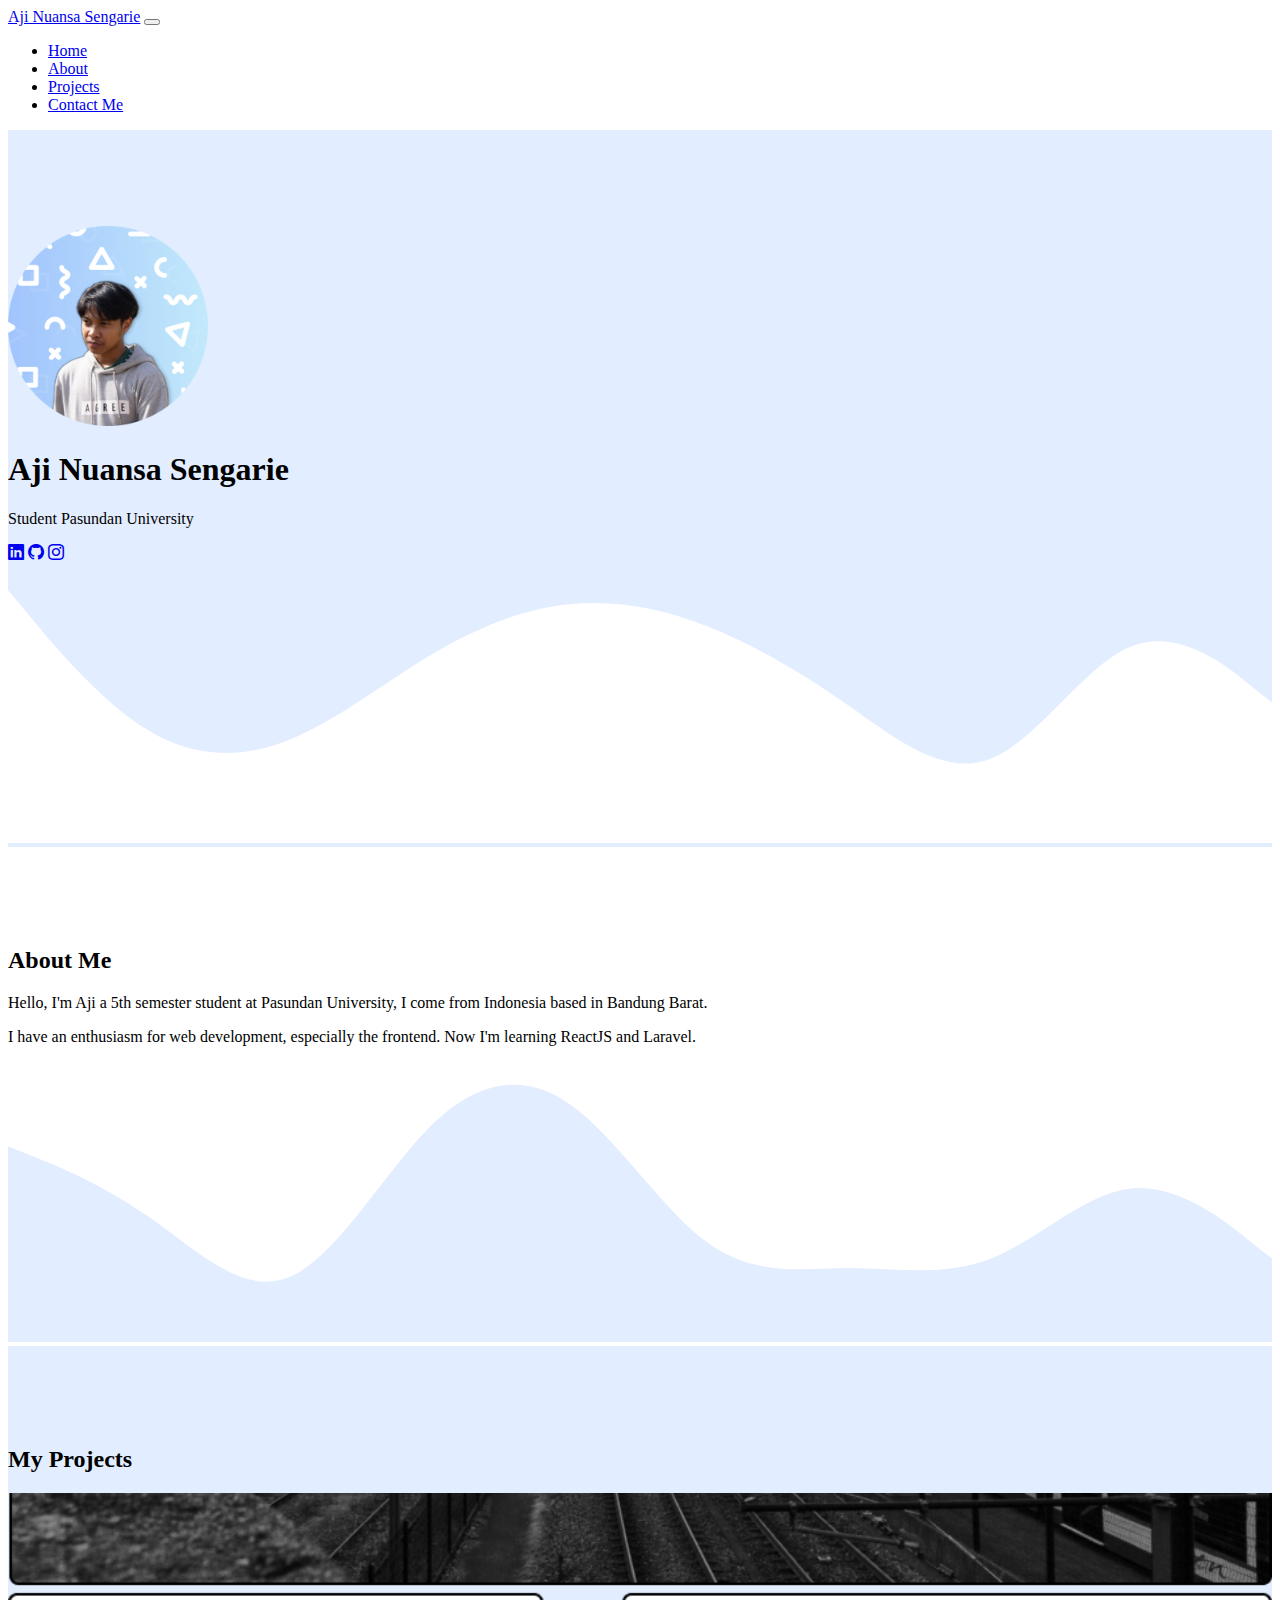
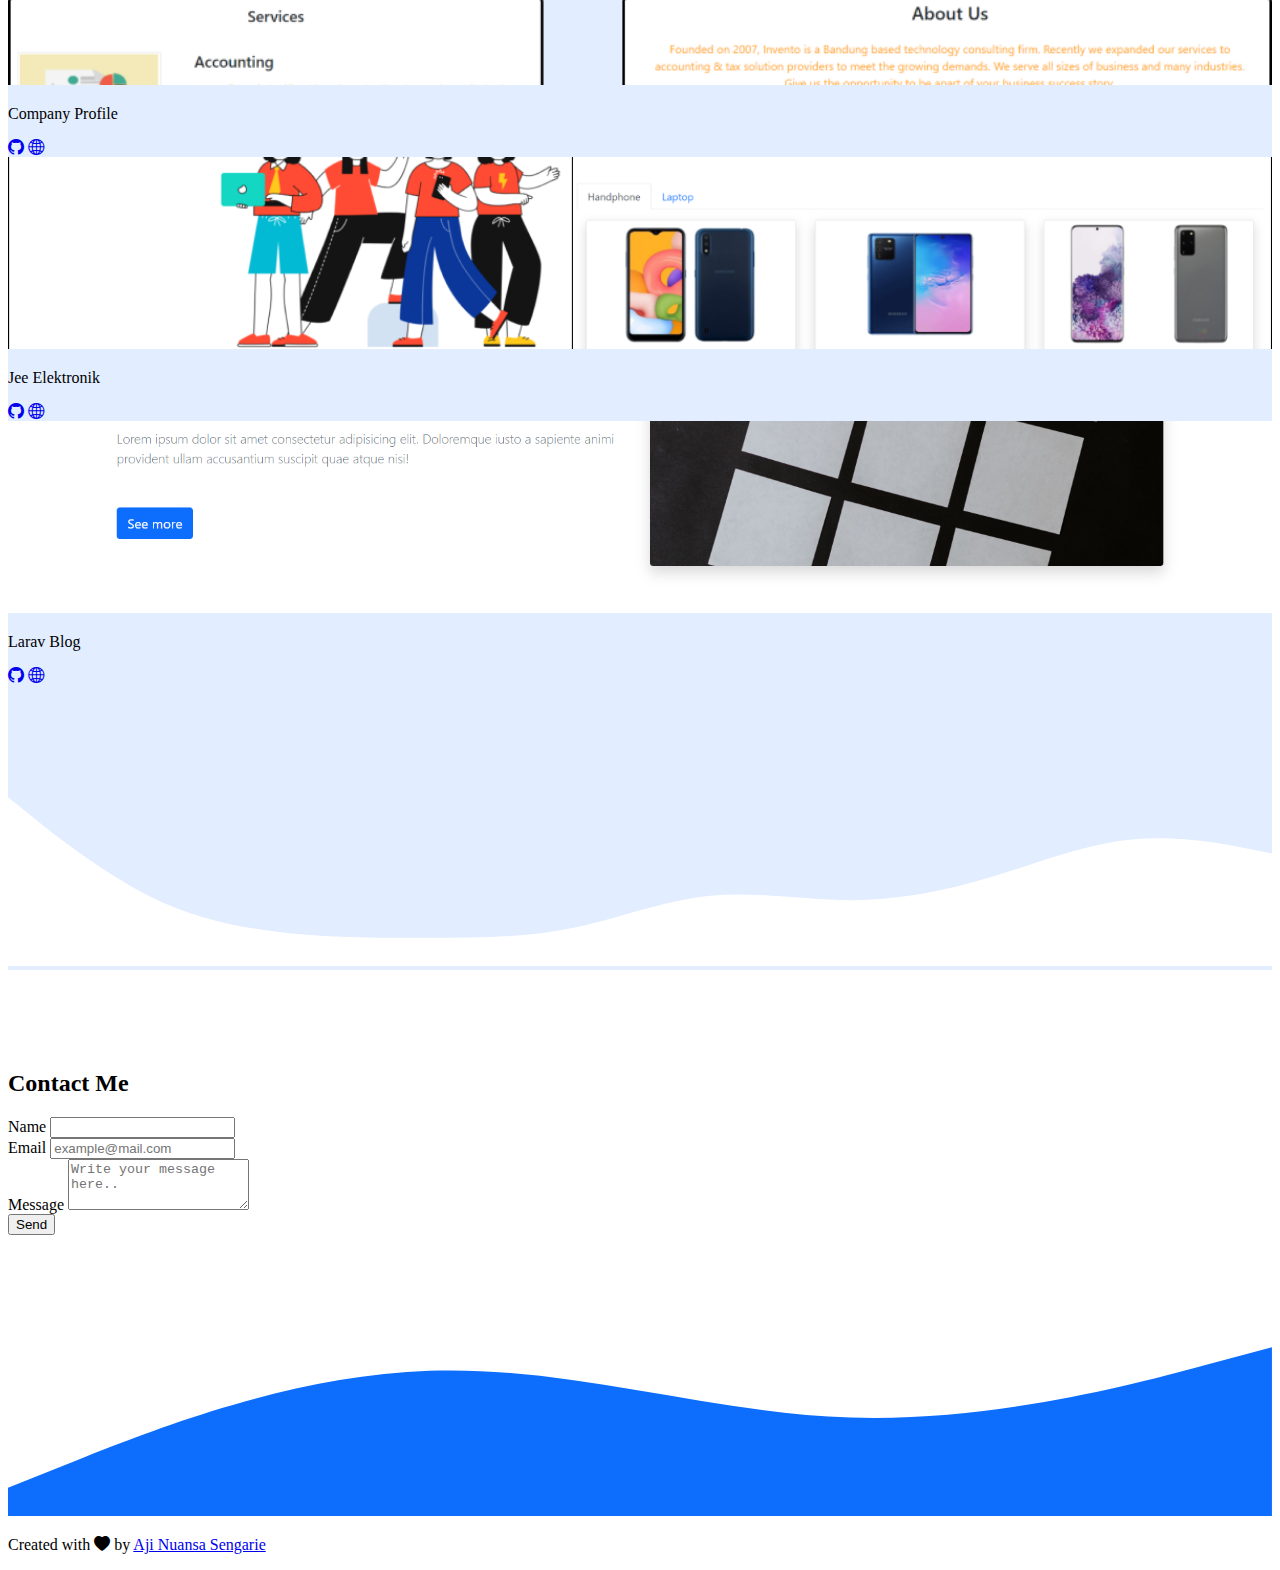
<file: index.html>
<!DOCTYPE html>
<html lang="en">
  <head>
    <!-- Required meta tags -->
    <meta charset="utf-8" />
    <meta name="viewport" content="width=device-width, initial-scale=1" />

    <!-- Bootstrap CSS -->
    <link href="https://cdn.jsdelivr.net/npm/bootstrap@5.1.1/dist/css/bootstrap.min.css" rel="stylesheet" integrity="sha384-F3w7mX95PdgyTmZZMECAngseQB83DfGTowi0iMjiWaeVhAn4FJkqJByhZMI3AhiU" crossorigin="anonymous" />

    <!-- Bootstrap Icons -->
    <link rel="stylesheet" href="https://cdn.jsdelivr.net/npm/bootstrap-icons@1.5.0/font/bootstrap-icons.css" />

    <!-- My CSS -->
    <link rel="stylesheet" href="style.css" />

    <!-- Favicon -->
    <link rel="shortcut icon" href="img/profile-pic.png" />

    <title>My Portfolio | Aji Nuansa Sengarie</title>
  </head>
  <body id="home">
    <!-- Back to top button -->
    <button type="button" class="btn btn-primary btn-floating btn-lg" id="btn-back-to-top">
      <i class="bi bi-arrow-up-circle"></i>
    </button>

    <!-- Navbar -->
    <nav class="navbar navbar-expand-lg navbar-dark bg-primary shadow-sm fixed-top">
      <div class="container">
        <a class="navbar-brand" href="https://ansengarie.github.io/">Aji Nuansa Sengarie</a>
        <button class="navbar-toggler" type="button" data-bs-toggle="collapse" data-bs-target="#navbarNav" aria-controls="navbarNav" aria-expanded="false" aria-label="Toggle navigation">
          <span class="navbar-toggler-icon"></span>
        </button>
        <div class="collapse navbar-collapse" id="navbarNav">
          <ul class="navbar-nav ms-auto">
            <li class="nav-item">
              <a class="nav-link active" aria-current="page" href="#home">Home</a>
            </li>
            <li class="nav-item">
              <a class="nav-link" href="#about">About</a>
            </li>
            <li class="nav-item">
              <a class="nav-link" href="#projects">Projects</a>
            </li>
            <li class="nav-item">
              <a class="nav-link" href="#contact">Contact Me</a>
            </li>
          </ul>
        </div>
      </div>
    </nav>
    <!-- Akhir Navbar -->

    <!-- Jumbotron -->
    <section class="jumbotron text-center">
      <img src="img/profile-pic.png" alt="Aji Nuansa Sengarie" width="200" class="rounded-circle img-thumbnail" />
      <h1 class="display-4">Aji Nuansa Sengarie</h1>
      <p class="lead">Student Pasundan University</p>
      <a href="https://www.linkedin.com/in/ansengarie/" target="_blank"><i class="bi bi-linkedin text-black"></i></a>
      <a href="https://github.com/ansengarie" target="_blank"><i class="bi bi-github text-black"></i></a>
      <a href="https://www.instagram.com/ajins_/" target="_blank"><i class="bi bi-instagram text-black"></i></a>
      <svg xmlns="http://www.w3.org/2000/svg" viewBox="0 0 1440 320">
        <path
          fill="#fff"
          fill-opacity="1"
          d="M0,32L26.7,64C53.3,96,107,160,160,192C213.3,224,267,224,320,202.7C373.3,181,427,139,480,106.7C533.3,75,587,53,640,48C693.3,43,747,53,800,74.7C853.3,96,907,128,960,165.3C1013.3,203,1067,245,1120,224C1173.3,203,1227,117,1280,96C1333.3,75,1387,117,1413,138.7L1440,160L1440,320L1413.3,320C1386.7,320,1333,320,1280,320C1226.7,320,1173,320,1120,320C1066.7,320,1013,320,960,320C906.7,320,853,320,800,320C746.7,320,693,320,640,320C586.7,320,533,320,480,320C426.7,320,373,320,320,320C266.7,320,213,320,160,320C106.7,320,53,320,27,320L0,320Z"
        ></path>
      </svg>
    </section>
    <!-- Akhir Jumbotron -->

    <!-- About Me -->
    <section id="about">
      <div class="container">
        <div class="row text-center">
          <div class="col">
            <h2>About Me</h2>
          </div>
        </div>
        <div class="row justify-content-center mt-3 fs-5 text-center">
          <div class="col-md-4">
            <p>Hello, I'm Aji a 5th semester student at Pasundan University, I come from Indonesia based in Bandung Barat.</p>
          </div>
          <div class="col-md-4">
            <p>I have an enthusiasm for web development, especially the frontend. Now I'm learning ReactJS and Laravel.</p>
          </div>
        </div>
      </div>
      <svg xmlns="http://www.w3.org/2000/svg" viewBox="0 0 1440 320">
        <path
          fill="#e2edff"
          fill-opacity="1"
          d="M0,96L26.7,106.7C53.3,117,107,139,160,176C213.3,213,267,267,320,245.3C373.3,224,427,128,480,74.7C533.3,21,587,11,640,48C693.3,85,747,171,800,208C853.3,245,907,235,960,234.7C1013.3,235,1067,245,1120,224C1173.3,203,1227,149,1280,144C1333.3,139,1387,181,1413,202.7L1440,224L1440,320L1413.3,320C1386.7,320,1333,320,1280,320C1226.7,320,1173,320,1120,320C1066.7,320,1013,320,960,320C906.7,320,853,320,800,320C746.7,320,693,320,640,320C586.7,320,533,320,480,320C426.7,320,373,320,320,320C266.7,320,213,320,160,320C106.7,320,53,320,27,320L0,320Z"
        ></path>
      </svg>
    </section>
    <!-- Akhir About Me -->

    <!-- Projects -->
    <section id="projects">
      <div class="container">
        <div class="row text-center mb-3">
          <div class="col">
            <h2>My Projects</h2>
          </div>
        </div>
        <div class="row justify-content-center">
          <div class="col-md-4 mb-3">
            <div class="card">
              <img src="img/Group 8.png" class="card-img-top" alt="Project 1" width="500" />
              <div class="card-body">
                <p class="card-text">Company Profile</p>
                <a href="https://github.com/ansengarie/itw-final-project-193040046" class="btn" target="_blank"><i class="bi bi-github"></i></a>
                <a href="https://itw-final-project-193040046.vercel.app/" class="btn" target="_blank"><i class="bi bi-globe2"></i></a>
              </div>
            </div>
          </div>
          <div class="col-md-4 mb-3">
            <div class="card">
              <img src="img/Group 9.png" class="card-img-top" alt="Project 1" width="500" />
              <div class="card-body">
                <p class="card-text">Jee Elektronik</p>
                <a href="https://github.com/ansengarie/pw2020_193040046" class="btn" target="_blank"><i class="bi bi-github"></i></a>
                <a href="https://193040046.pw.if.unpas.ac.id/" class="btn" target="_blank"><i class="bi bi-globe2"></i></a>
              </div>
            </div>
          </div>
          <div class="col-md-4 mb-3">
            <div class="card">
              <img src="img/larav_blog.png" class="card-img-top" alt="Project 1" width="500" />
              <div class="card-body">
                <p class="card-text">Larav Blog</p>
                <a href="https://github.com/ansengarie/prakweb2021_blog_193040046" class="btn" target="_blank"><i class="bi bi-github"></i></a>
                <a href="https://larav-blog.000webhostapp.com/" class="btn" target="_blank"><i class="bi bi-globe2"></i></a>
              </div>
            </div>
          </div>
        </div>
      </div>
      <svg xmlns="http://www.w3.org/2000/svg" viewBox="0 0 1440 320">
        <path
          fill="#fff"
          fill-opacity="1"
          d="M0,128L26.7,149.3C53.3,171,107,213,160,240C213.3,267,267,277,320,282.7C373.3,288,427,288,480,288C533.3,288,587,288,640,277.3C693.3,267,747,245,800,240C853.3,235,907,245,960,245.3C1013.3,245,1067,235,1120,218.7C1173.3,203,1227,181,1280,176C1333.3,171,1387,181,1413,186.7L1440,192L1440,320L1413.3,320C1386.7,320,1333,320,1280,320C1226.7,320,1173,320,1120,320C1066.7,320,1013,320,960,320C906.7,320,853,320,800,320C746.7,320,693,320,640,320C586.7,320,533,320,480,320C426.7,320,373,320,320,320C266.7,320,213,320,160,320C106.7,320,53,320,27,320L0,320Z"
        ></path>
      </svg>
    </section>
    <!-- Akhir Projects -->

    <!-- Contact -->
    <section id="contact">
      <div class="container">
        <div class="row text-center mb-3">
          <div class="col">
            <h2>Contact Me</h2>
          </div>
        </div>
        <div class="row justify-content-center">
          <div class="col-md-6">
            <form action="https://formsubmit.co/ansengarie@gmail.com" method="POST">
              <input type="hidden" name="_captcha" value="false" />
              <input type="hidden" name="_subject" value="New email has coming!" />
              <div class="mb-3">
                <label for="name" class="form-label">Name</label>
                <input type="text" class="form-control" name="name" id="name" aria-describedby="name" required autocomplete="off" />
              </div>
              <div class="mb-3">
                <label for="email" class="form-label">Email</label>
                <input type="email" name="email" class="form-control" id="email" aria-describedby="email" placeholder="example@mail.com" required autocomplete="off" />
              </div>
              <div class="mb-3">
                <label for="pesan" class="form-label">Message</label>
                <textarea class="form-control" name="textarea" type id="pesan" rows="3" placeholder="Write your message here.." required></textarea>
              </div>
              <input type="hidden" name="_next" value="https://ansengarie.github.io/pages/thanks.html" />
              <button type="submit" class="btn btn-primary">Send</button>
            </form>
          </div>
        </div>
      </div>
      <svg xmlns="http://www.w3.org/2000/svg" viewBox="0 0 1440 320">
        <path
          fill="#0d6efd"
          fill-opacity="1"
          d="M0,288L80,256C160,224,320,160,480,154.7C640,149,800,203,960,208C1120,213,1280,171,1360,149.3L1440,128L1440,320L1360,320C1280,320,1120,320,960,320C800,320,640,320,480,320C320,320,160,320,80,320L0,320Z"
        ></path>
      </svg>
    </section>
    <!-- Akhir Contact -->

    <!-- Footer -->
    <footer class="bg-primary text-white text-center pb-5">
      <p>Created with <i class="bi bi-heart-fill text-danger"></i> by <a href="https://www.instagram.com/ajins_/" class="text-white fw-bold">Aji Nuansa Sengarie</a></p>
    </footer>
    <!-- AkhirFooter -->

    <script src="https://cdn.jsdelivr.net/npm/bootstrap@5.1.1/dist/js/bootstrap.bundle.min.js" integrity="sha384-/bQdsTh/da6pkI1MST/rWKFNjaCP5gBSY4sEBT38Q/9RBh9AH40zEOg7Hlq2THRZ" crossorigin="anonymous"></script>
    <script src="script.js"></script>
  </body>
</html>
</file>
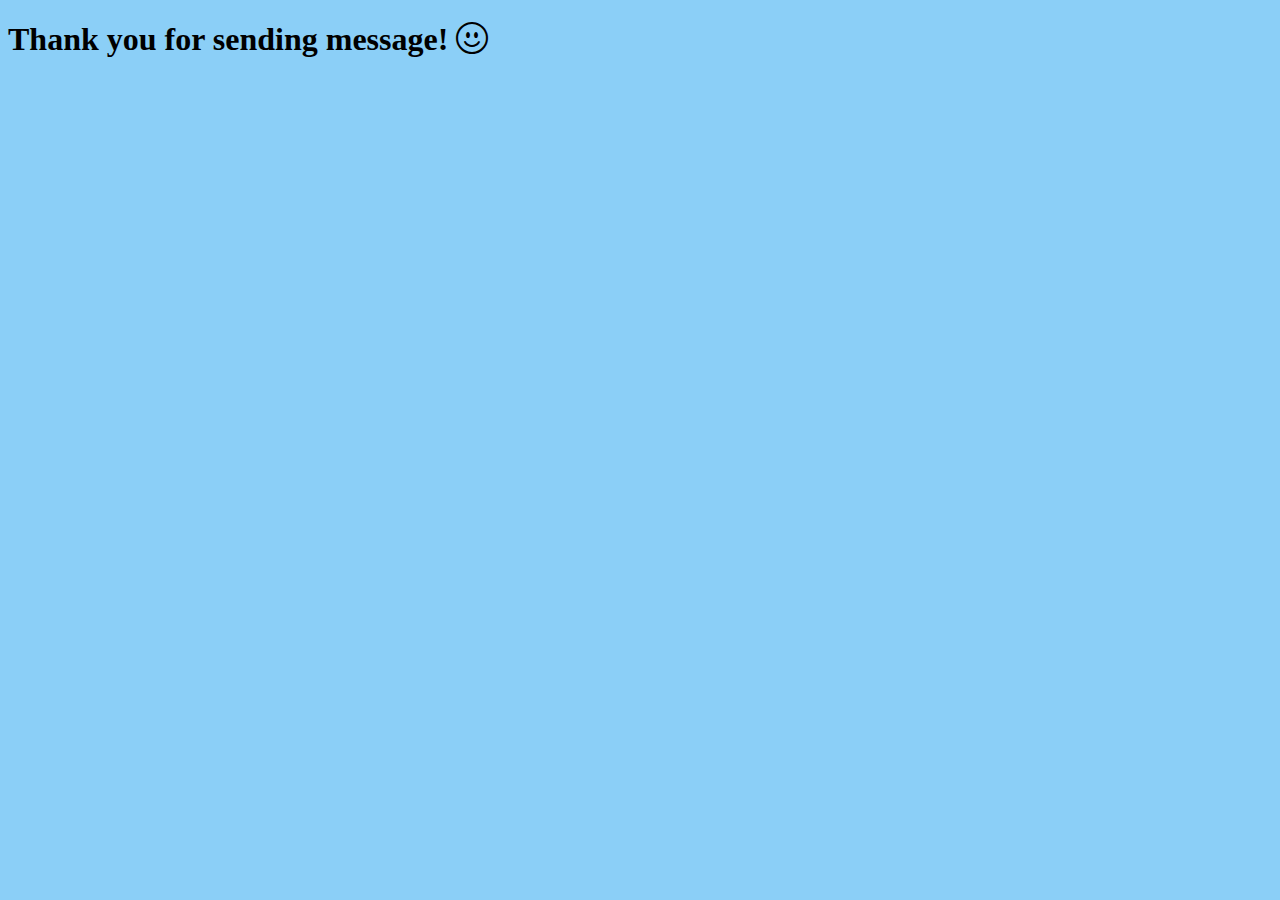
<file: pages/thanks.html>
<!DOCTYPE html>
<html lang="en">
  <head>
    <!-- Required meta tags -->
    <meta charset="utf-8" />
    <meta name="viewport" content="width=device-width, initial-scale=1" />

    <!-- Auto redirect -->
    <meta http-equiv="refresh" content="3;url=https://ansengarie.github.io/" />

    <!-- Bootstrap CSS -->
    <link href="https://cdn.jsdelivr.net/npm/bootstrap@5.1.1/dist/css/bootstrap.min.css" rel="stylesheet" integrity="sha384-F3w7mX95PdgyTmZZMECAngseQB83DfGTowi0iMjiWaeVhAn4FJkqJByhZMI3AhiU" crossorigin="anonymous" />

    <!-- Bootstrap Icons -->
    <link rel="stylesheet" href="https://cdn.jsdelivr.net/npm/bootstrap-icons@1.5.0/font/bootstrap-icons.css" />

    <!-- Favicon -->
    <link rel="shortcut icon" href="../img/profile-pic.png" />

    <title>Thank You!</title>
  </head>
  <body style="background-color: rgb(139, 207, 247)">
    <div class="container text-center mt-5 pt-5">
      <div class="row mt-5 pt-5">
        <h1>Thank you for sending message! <i class="bi bi-emoji-smile"></i></h1>
      </div>
    </div>
  </body>
</html>
</file>
<file: style.css>
.jumbotron {
  padding-top: 6rem;
  background-color: #e2edff;
}

#projects {
  background-color: #e2edff;
}

section {
  padding-top: 5rem;
}

.card-img-top {
  width: 100%;
  height: 15vw;
  object-fit: cover;
}

#btn-back-to-top {
  position: fixed;
  bottom: 15px;
  right: 15px;
  display: none;
}
</file>
